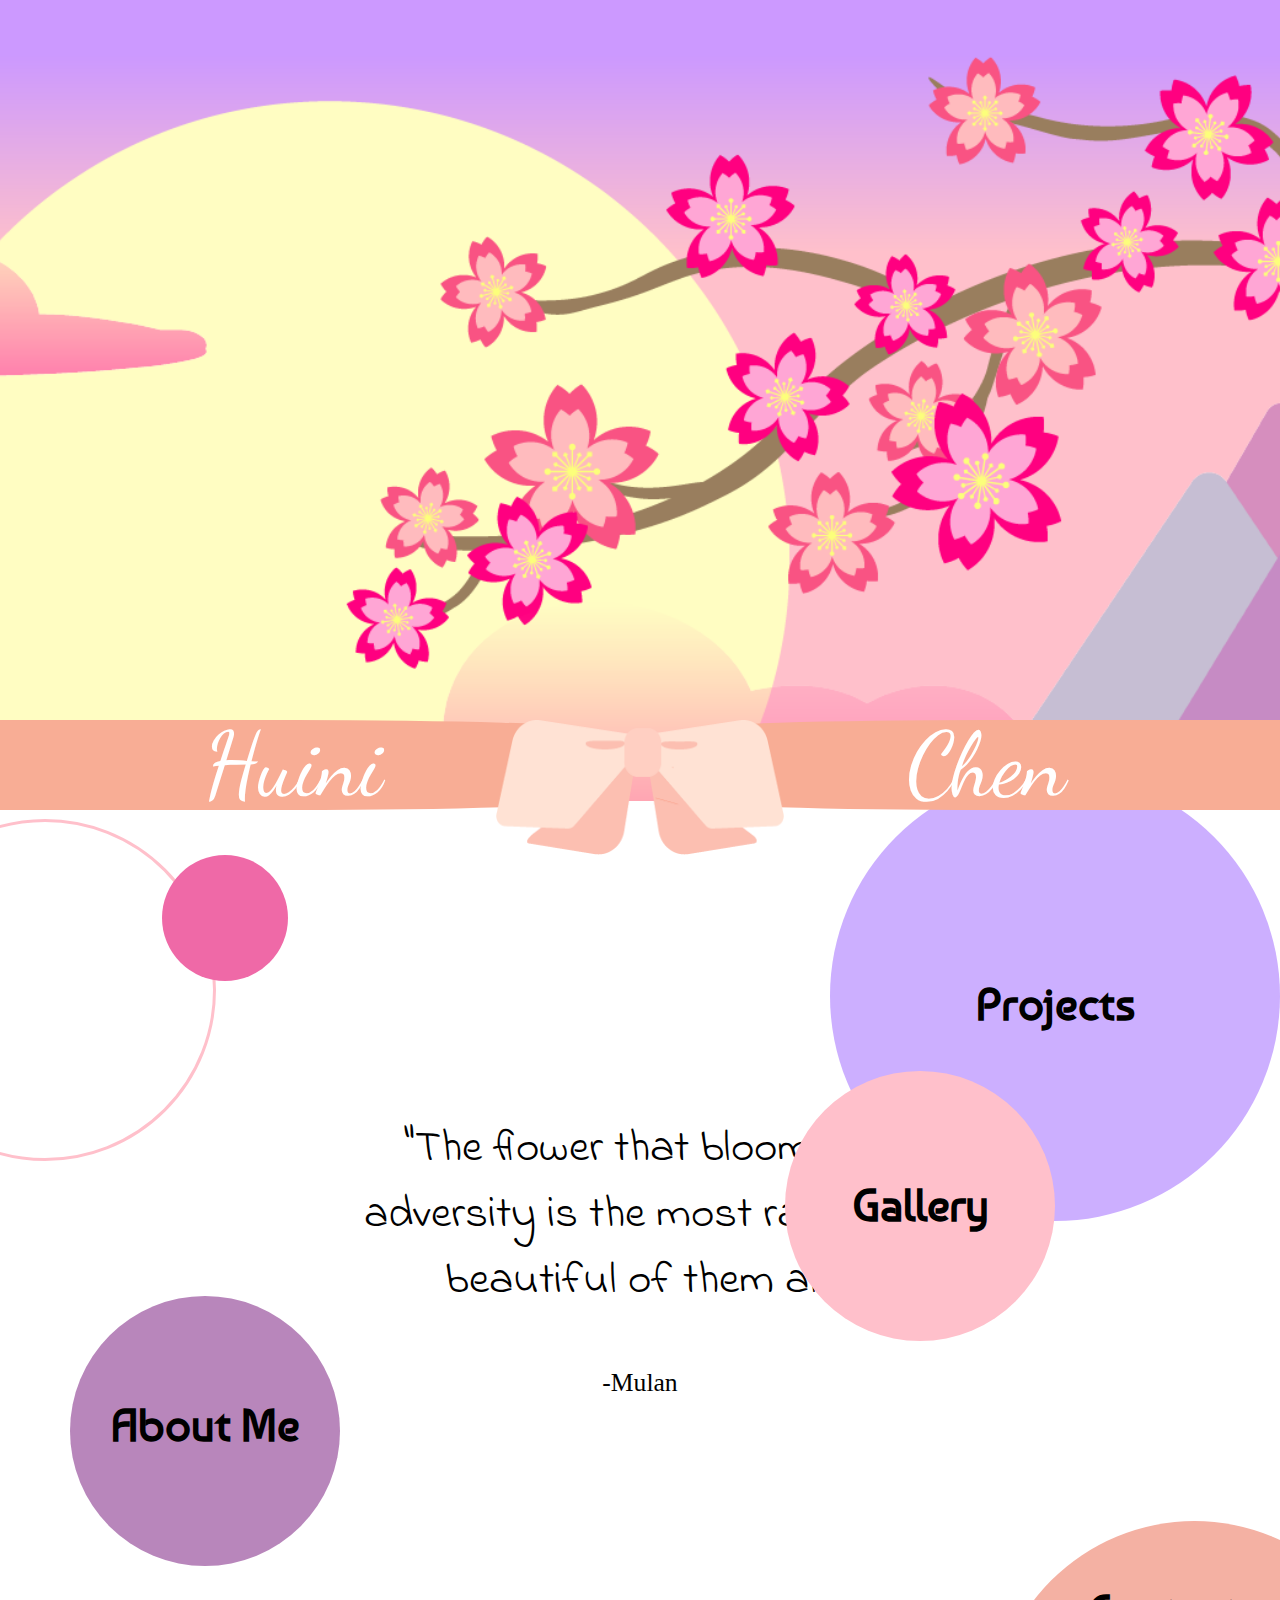
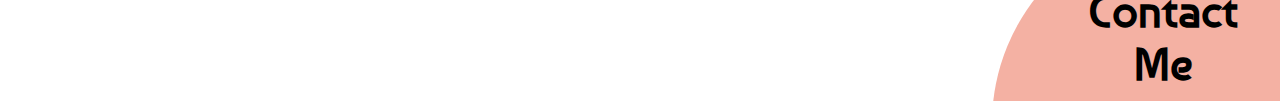
<file: index.html>
<!DOCTYPE html>
<html>
<head>
	<link rel="stylesheet" type="text/css" href="./style.css">
	<link rel="stylesheet" type="text/css" href="./projectcss.css">
	<link rel="stylesheet" type="text/css" href="./gallerycss.css">
	<title>Welcome!</title>

</head>
<body>

		<section id="home">
			<div class="banner"></div>
			<div class="container">
				<div class="line">Huini</div>
				<img class="bow" src="./bow.png"/>
				<div class="thing"></div>
				<div class="line right">Chen</div>
			</div>
			
			<div class="card">
				<div class="structure">
				<!-- 	<h1 id="title">Creating <span class="change">web apps</span></h1> -->
					<!-- <img src="./me.png" /> -->
					<div class="centerCircle">
						<p>"The flower that blooms in adversity 
					is the most rare and beautiful of them all"</p>
						<span>-Mulan</span>
					</div>
				</div>
				<div class="left-box">
					
					<img src="./me.png" class="hidden" />
					<div class="circle aboutme"><h1>About Me</h1>
						<p class="hidden info">My name is Huini Chen. <br>I’m a creator of web applications, <br> hairstyles, drawings, layouts, and much more. I’m enthusiastic about design and technology, which is why I’m currently focused on exploring the wonderful world of front end web development. The goal is to create effective solutions that look pretty! I also enjoy strolling through nature, playing video games and eating tasty food (especially bread).</p>
					</div>
					<div class="circle empty"></div>
					<div class="circle leftupsmall"></div>
				</div>

				<div class="right-box">
					
					<div class="circleleft projects"><h1>Projects</h1></div>
					<div class="circleleft gallery"><h1>Gallery</h1></div>
				</div>
				<div class="footer"> 
					<div class="circle contactme">
						<h1>Contact Me</h1>
						<div class="hidden">
							<a href="mailto:h445chen@edu.uwaterloo.ca" class="shrink"><img src="./email.png"></a>
							<a href="https://ca.linkedin.com/in/huini-chen" class="shrink">
								<img  src="./linkedin.png"></a>
							<a href="https://drive.google.com/file/d/1bUOoApOVNybdMBvuBuZQoNq_EWy59Bo6/view?usp=sharing"
							class="shrink"><img src="./resume.png"></a>

						</div>
					
					</div>
				</div>


			</div>



		</section>
		<section id="projects" class="hidden">
				<div class="header">
					<h1>Projects</h1>
						
					<div class="circle bubble"></div>
				</div>
			<div class="mainbox" >
				<div class="gridwrap">

						<div class="icon hope" alt="Hope.Chatbot logo"> </div>
						<h1>Hope.Chatbot
							<p>A chatbot that helps women find available shelters near them</p>
						</h1>						
						<div class="icon alph" alt="Alphenetics logo"> </div>
						<h1>
							Alphenetics
							<p>Web app that allows you to create custom pronunciations for names</p>
						</h1>

						<div class="icon grid" alt="GridSpace logo"> </div>
						<h1>
							GridSpace
							<p>Component based journal</p>
						</h1>
				</div>

				<div class="sidebox1">
						<div class ="circleleft"><h1 class="close">&times;</h1></div>

				</div>

			</div>
		</section>
		<section id="gallery" class="hidden">
			<div class="wrapper">
				<div class="header">
					<h1>Gallery</h1>
					<div class="circle bubble"></div>
			 	</div>
				<div class="main">
					<nav>
						<p class="active">Hair</p>
						<p>Sketches</p>
						<p>Misc</p>
					</nav>

					<div class="circlecontainer">
						<img class="smallcircle hiddenL">
						<img id="pic1" onclick="flip(-1,'left')" class="smallcircle left">
						<img id="pic2" class="smallcircle mid">
						<img id="pic3"onclick="flip(1,'right')" class="smallcircle right">
						<img class="smallcircle hiddenR">

					</div>
					<div class="circleExit"><h1 class="closeG">&times;</h1></div>

					<div class="description">
						<p>Collection of hair styles I've done on myself or on others.</p>

					</div>


				</div>
			</div>
		</section>


		<script src="https://ajax.googleapis.com/ajax/libs/jquery/3.3.1/jquery.min.js"></script>
		<script src="./meter.js" ></script>
		<script src="./project.js"></script>
		<script src="./gallery.js"></script>


</body>
</html>
</file>
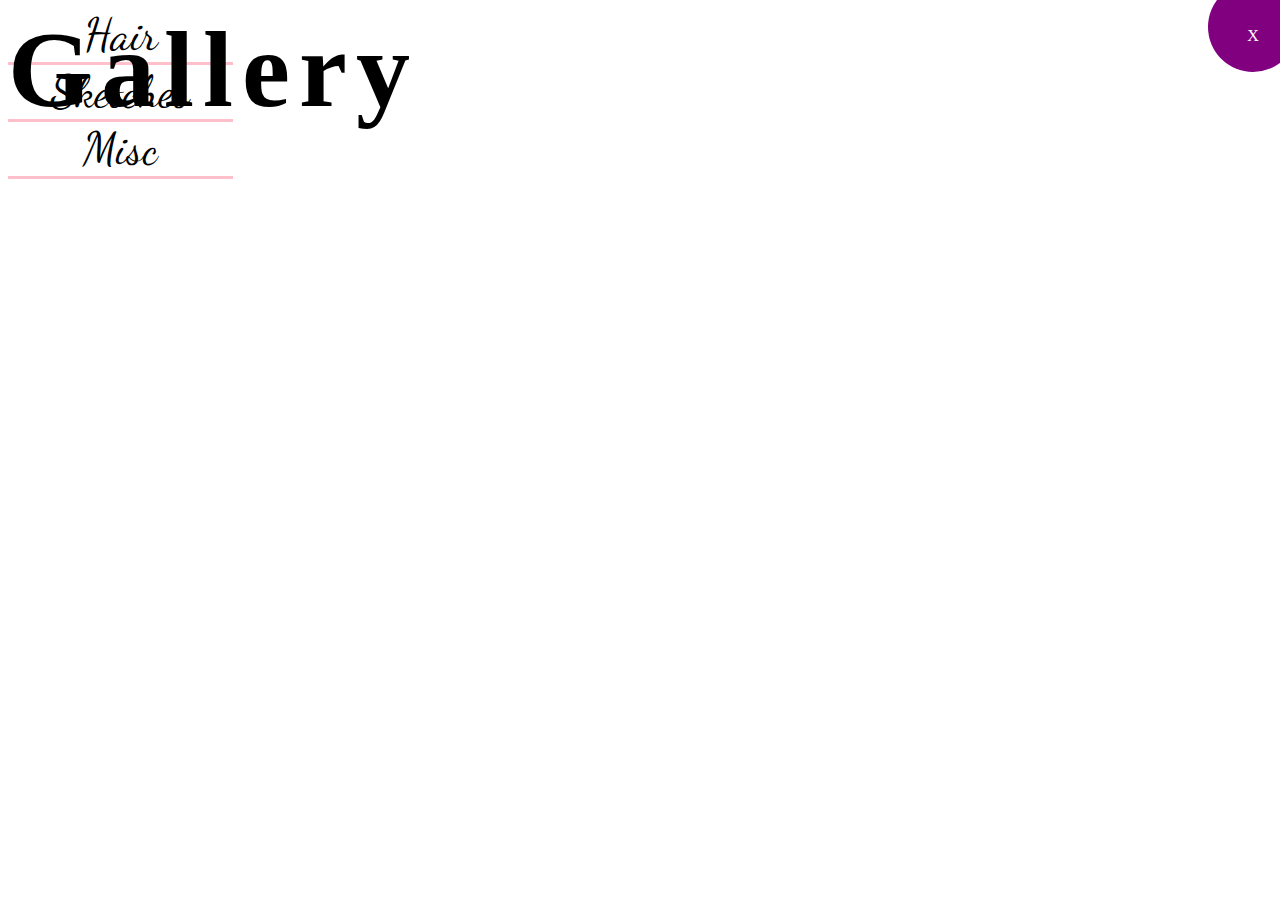
<file: gallery.html>
<!DOCTYPE html>
<html>
<head>
	<title>Gallery</title>
	<link rel="stylesheet" type="text/css" href="./gallerycss.css">

</head>
<body>
	<div class="wrapper">
		<div class="header">
			<h1>Gallery</h1>
			<div class="circle bubble"></div>
		</div>
		<div class="main">
			<nav>
				<p class="active">Hair</p>
				<p>Sketches</p>
				<p>Misc</p>
			</nav>

			<div class="circlecontainer">
				<div class="smallcircle hiddenL"></div>
				<div id="cat1" onclick="flip(-1,'left')" class="smallcircle left"></div>
				<div id="cat2" class="smallcircle mid"></div> 
				<div id="cat3"onclick="flip(1,'right')" class="smallcircle right"></div>
				<div class="smallcircle hiddenR"></div>

			</div>
			<div class="exit" style="position:absolute; top:-2vh; right:-2vh; background-color:purple;width:10vh; height:10vh; line-height:12vh;color:white; border-radius: 100%; text-align: center">X</div>


		</div>
	</div>
	<script src="https://ajax.googleapis.com/ajax/libs/jquery/3.3.1/jquery.min.js"></script>
	<script src="./gallery.js"></script>
</body>
</html>
</file>
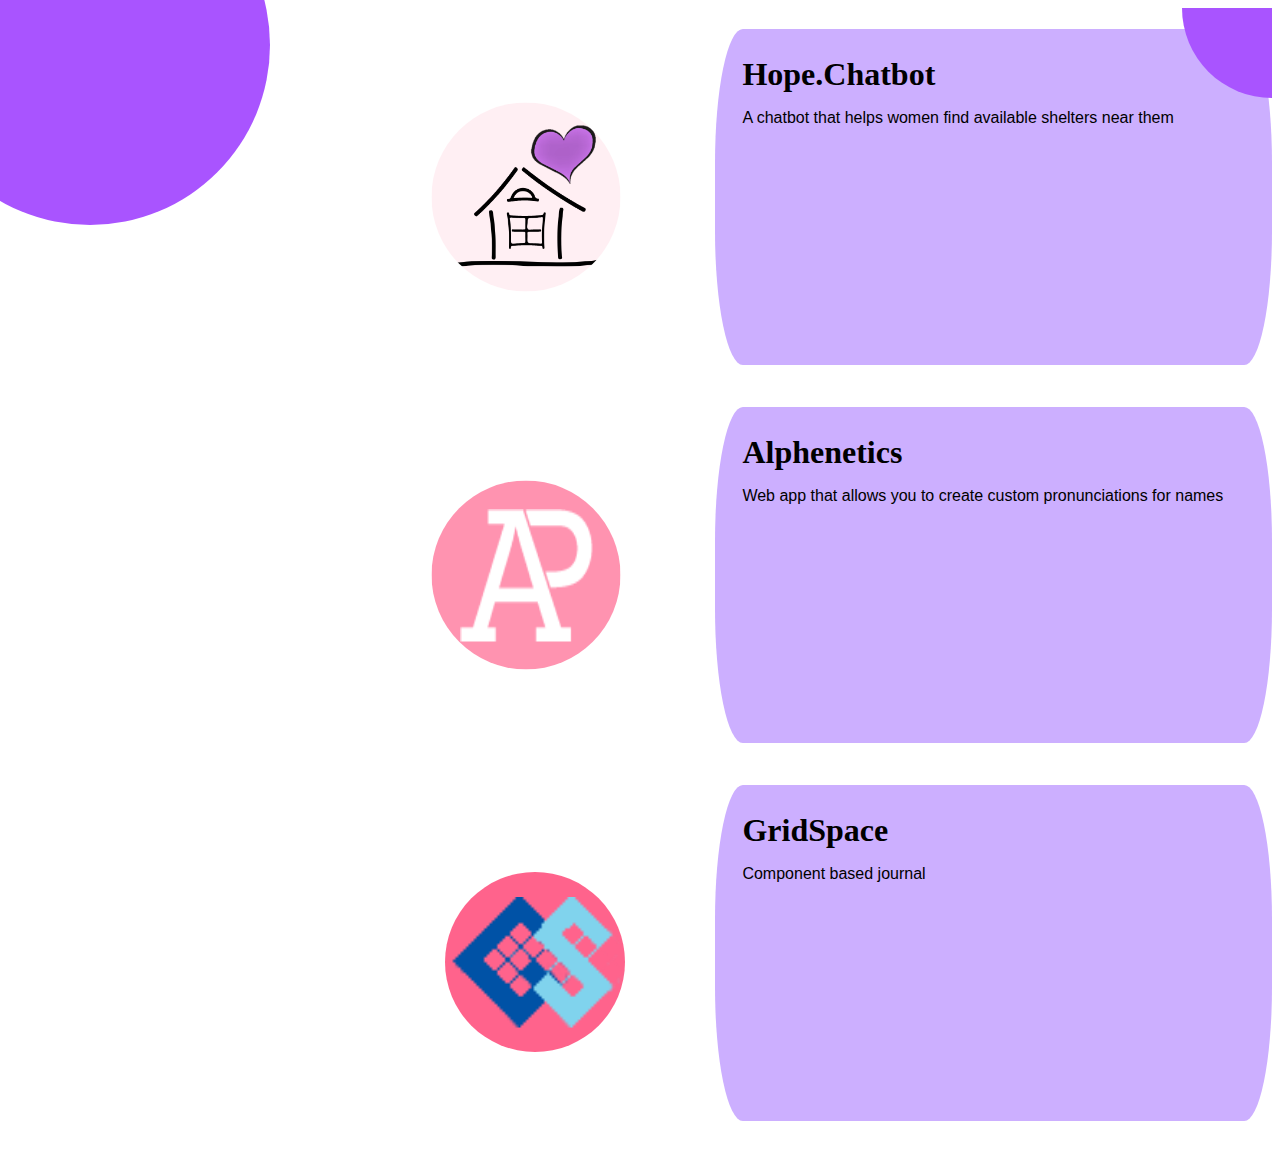
<file: projects.html>
<!DOCTYPE html>
<html>
<head>
	<title>Projects</title>
	<link rel="stylesheet" type="text/css" href="./projectcss.css">
</head>
<body>

	<div class="wrapper">
		<div class="header">
			<h1>Projects</h1>
				
			<div class="circle bubble"></div>
		</div>
		<div class="mainbox">
					<!-- <div class="backbubble"></div> -->
			<div class="gridwrap">

					<div class="icon hope" alt="Hope.chatbot logo"> </div>
					<h1>Hope.Chatbot
						<p>A chatbot that helps women find available shelters near them</p>
					</h1>	
					
				
					<div class="icon alph" alt="Alphenetics logo"> </div>
					<h1>
						Alphenetics
						<p>Web app that allows you to create custom pronunciations for names</p>
					</h1>
					

					<div class="icon grid" alt="GridSpace logo"> </div>
					<h1>
						GridSpace
						<p>Component based journal</p>
					</h1>
					
			</div>

			<div class="sidebox1">
					<div class ="circleleft"><h1>&times;</h1></div>

			</div>

		</div>


	</div>
	<script src="https://ajax.googleapis.com/ajax/libs/jquery/3.3.1/jquery.min.js"></script>
</body>
</html>
</file>
<file: style.css>
@import url('https://fonts.googleapis.com/css?family=Dancing+Script:700|Raleway');
@import url('https://fonts.googleapis.com/css?family=Baumans');
@import url('https://fonts.googleapis.com/css?family=Indie+Flower');


*{
  box-sizing: border-box;
}

html{
  height:100%;
}

body{
  margin:0;
  height:100%;
  
}

h1{
  font-family:Baumans, cursive;

}

p{
  font-family: Ralway, sans-serif;
  line-height: normal;
}


@media only screen and (min-width: 600px) and (max-width:1099px){
  .banner{
    height:90vh;
    width:100%;
    background-image: url("scene.png");
    background-attachment: fixed;
    background-position:center;
    background-repeat: no-repeat;
    background-size:cover;
  }

  .container{
    display:flex;
    height:10vh;
    margin-top:-10vh;
      background-color:transparent;
      
  }


  .line{
    flex-basis:2;
    width:70%;
    height:100%;
    background-color:#f8ad95;
      border-radius: 0 50% 50% 0/ 0 10% 10% 0;
      text-align: center;
      font-size: 10vh;
      color:white;
      font-family: 'Dancing Script', cursive;
      z-index:3;
      line-height:1em;

  }

  .right{
    border-radius:  50% 0 0 50%/ 10% 0 0 10%;
  }

  .bow{
    display:inline-block;
    position:absolute;
    z-index: 4;
    height:15vh;
    width:32vh;
    left:50%;
    margin-left:-16vh;
  }

  .thing{
    flex-basis:1;
    flex-shrink: 0;
    width:105px;
    background-color:transparent;
  }

  #home{
    overflow-y: hidden;
  }

  .info{
    font-size:1.2vh;
    line-height:2vh;
    padding-top:8%;
    padding-right:10%;
    padding-left:10%;
  }



  /* controls all the circles on the page*/
  .circle{
    --circle-color:pink;
    --bottom: 0px;
    --left: 70px;
    --height: 25vh;
    --width: 25vh;
    height:var(--height);
    width:var(--width);
    border-radius:100%/100%;
    position:absolute;
    bottom: var(--bottom);
    left: var(--left);
    background-color:var(--circle-color); 
  }

  .circleleft{
    --circle-color:pink;
    --top: -30px;
    --right: 0;
    --height: 35vh;
    --width: 35vh;
    height:var(--height);
    width:var(--width);
    top: var(--top);
    right: var(--right);
    background-color:var(--circle-color);
    border-radius:100%/100%;
    position:absolute;
    z-index:1;
    cursor: pointer;
  }

  .contactme{
    --height:45vh;
    --width:45vh;
    --circle-color:#f4b1a3;
    --left:none;
    --bottom: -25vh;
    right:-13vh;
    text-align:center;
    word-wrap: break-word;
    z-index:6;
    cursor: pointer;
  }

  .contactme h1{
    display:inline-block;
    width:50%;
    margin-top:7vh;
    margin-left:-7vh;
  }

  .projects{
    text-align: center;
    line-height: 30vh;
    --circle-color:#ccafff;
  }


  .gallery{
    text-align: center;
    line-height: 13vh;
    --height:20vh;
    --width:20vh;
    --top:20vh;
    --right:15vh;

  }



  .aboutme{
    cursor:pointer;
    text-align:center;
    line-height:17vh;
    --bottom: 5vh;
    --circle-color:#b886bb;
    z-index:5;
    transform-origin:bottom left;
  }


  .empty{
     --circle-color:transparent;
     border: 3px solid pink;
     --bottom:50vh;
     --left:-14vh;
     --height:38vh;
     --width:38vh;
  }

  .leftupsmall{
    --bottom:70vh;
    --left:18vh;
    --height:14vh;
    --width:14vh;
    --circle-color:#ef69a7;
  }


  /*center circle*/
  .centerCircle{
    height:80vh;
    width:80vh;
    font-size:1.6em;
    background:no-repeat center/100% url('https://res.cloudinary.com/ddiv3an4h/image/upload/v1535775134/backcircle.png');  
    margin-top:10vh;

  }



  /*------------------------*/

  /* --------------------- layout control on home page------------------*/
  #home{
    overflow: hidden;
  }

  .card{   
    position:relative;
    display:flex;
    flex-flow: row wrap;
    height:100vh;
    margin-top:-1vh;
    align-items: stretch;

  }

  .card > *{
     flex:1;  
  /*   color:red;*/
  /*   border:2px solid white;*/
   position:relative;
  }

  .card div h1{
    font-size:5vh;
  }

  .left-box{
    flex-basis:auto;
    order:1;
  }

  .structure{
    flex-grow:3;
    order:2;
    text-align:center;
    display:flex;
    justify-content: center;

   
  }

    .structure div p {
    display:inline-block;
    padding-top: 20vh;
    padding-left:5vh;
    padding-right:5vh;
    padding-bottom:1vh;
    font-size: 5vh;
    font-family: Indie Flower, 'cursive';
  }

  .left-box img{
    transform-style: preserve-3d;
    transform:scale(0.3); 
    position:absolute; 
    z-index:8;
    height:70vh;
    width:65vh;
  /*  top:-28%;
    top:-25vh;*/
    transform-origin:center bottom;
  }


  /*#title{
    margin-left:-120px;
    margin-top:30vh;
    font-size:10vh;
    z-index:2;
  }
  */

  .right-box{
    flex-basis: auto;
    order:3;
   
  }

  .footer{
    flex-basis:100%;
    order:4;
    height:10%;

  }

  .footerafter{
    width:110%;
    top:13%;
    padding-right:10%;
    padding-left:10%;
    border-radius:0%;
    cursor: auto;
  }


  /* --------------------------------------------------------------------*/

  /*-----------------------------------*/

  .hidden{
    display:none;
  }

  .fadeOut{
      opacity:0;
  }
  /* ----------------------------------- */



  .circle-ani{
    animation:enlarge 2s linear 0s;
  }

  .aboutme-ani{
      animation: aboutme 1s ease-in 0.5s forwards ;
  }

  .flip-in{
      animation:flip 0.6s ease-in 0s forwards;
  }

  .contactme-ani{
    animation:spread 1s ease-in-out 0.2s forwards;
  }

}



@media only screen and (min-width: 1100px) {
    .banner{
    height:90vh;
    width:100%;
    background-image: url("scene.png");
    background-attachment: fixed;
    background-position:center;
    background-repeat: no-repeat;
    background-size:cover;
  }

  .container{
    display:flex;
    margin-top:-10vh;
    height:10vh;
      background-color:transparent;
  }


  .line{
    flex-basis:2;
    width:70%;
    height:100%;
    background-color:#f8ad95;
      border-radius: 0 50% 50% 0/ 0 10% 10% 0;
      text-align: center;
      font-size: 10vh;
      color:white;
      font-family: 'Dancing Script', cursive;
      z-index:3;
      line-height:1em;

  }

  .right{
    border-radius:  50% 0 0 50%/ 10% 0 0 10%;
  }

  .bow{
    display:inline-block;
    position:absolute;
    z-index: 4;
    height:15vh;
    width:32vh;
    left:50%;
    margin-left:-16vh;
  }

  .thing{
    flex-basis:1;
    flex-shrink: 0;
    width:105px;
    background-color:transparent;
  }

  #home{
    overflow-y: hidden;
  }

  .info{
    font-size:1.2vh;
    line-height:2vh;
    padding-top:8%;
    padding-right:10%;
    padding-left:10%;
  }



  /* controls all the circles on the page*/
  .circle{
    --circle-color:pink;
    --bottom: 0px;
    --left: 70px;
    --height: 30vh;
    --width: 30vh;
    height:var(--height);
    width:var(--width);
    border-radius:100%/100%;
    position:absolute;
    bottom: var(--bottom);
    left: var(--left);
    background-color:var(--circle-color); 
  }

  .circleleft{
    --circle-color:pink;
    --top: -30px;
    --right: 0;
    --height: 50vh;
    --width: 50vh;
    height:var(--height);
    width:var(--width);
    top: var(--top);
    right: var(--right);
    background-color:var(--circle-color);
    border-radius:100%/100%;
    position:absolute;
    z-index:1;
    cursor: pointer;
  }

  .contactme{
    --height:45vh;
    --width:45vh;
    --circle-color:#f4b1a3;
    --left:none;
    --bottom: -25vh;
    right:-13vh;
    text-align:center;
    word-wrap: break-word;
    z-index:6;
    cursor: pointer;
  }

  .contactme h1{
    display:inline-block;
    width:50%;
    margin-top:7vh;
    margin-left:-7vh;
  }

  .projects{
    text-align: center;
    line-height: 45vh;
    --circle-color:#ccafff;
  }


  .gallery{
    text-align: center;
    line-height: 23vh;
    --height:30vh;
    --width:30vh;
    --top:30vh;
    --right:25vh;

  }



  .aboutme{
    cursor:pointer;
    text-align:center;
    line-height:22vh;
    --bottom: 5vh;
    --circle-color:#b886bb;
    z-index:5;
    transform-origin:bottom left;
  }


  .empty{
     --circle-color:transparent;
     border: 3px solid pink;
     --bottom:50vh;
     --left:-14vh;
     --height:38vh;
     --width:38vh;
  }

  .leftupsmall{
    --bottom:70vh;
    --left:18vh;
    --height:14vh;
    --width:14vh;
    --circle-color:#ef69a7;
  }


  /*center circle*/
  .centerCircle{
    height:80vh;
    width:80vh;
    border-radius:100%;
    font-size:1.6em;
    background:no-repeat center/100% url('https://res.cloudinary.com/ddiv3an4h/image/upload/v1535775134/backcircle.png');  
    margin-top:10vh;

  }



  /*------------------------*/

  /* --------------------- layout control on home page------------------*/
  #home{
    overflow: hidden;
  }

  .card{
    background-color: white;    
    position:relative;
    display:flex;
    flex-flow: row wrap;
    height:100vh;
    margin-top:-1vh;
    align-items: stretch;

  }

  .card > *{
     flex:1;  
  /*   color:red;*/
  /*   border:2px solid white;*/
   position:relative;
  }

  .card div h1{
    font-size:5vh;
  }

  .left-box{
    flex-basis:auto;
    order:1;
  }

  .structure{
    flex-grow:3;
    order:2;
    text-align:center;
    display:flex;
    justify-content: center;

   
  }

  .structure div p {
    display:inline-block;
    padding-top: 20vh;
    padding-left:5vh;
    padding-right:5vh;
    padding-bottom:1vh;
    font-size: 5vh;
    font-family: Indie Flower, 'cursive';
  }

  .left-box img{
    transform-style: preserve-3d;
    transform:scale(0.3); 
    position:absolute; 
    z-index:8;
    height:70vh;
    width:65vh;
  /*  top:-28%;
    top:-25vh;*/
    transform-origin:center bottom;
  }


  /*#title{
    margin-left:-120px;
    margin-top:30vh;
    font-size:10vh;
    z-index:2;
  }
  */

  .right-box{
    flex-basis: auto;
    order:3;
   
  }

  .footer{
    flex-basis:100%;
    order:4;
    height:10%;

  }

  .footerafter{
    width:110%;
    top:13%;
    padding-right:10%;
    padding-left:10%;
    border-radius:0%;
    cursor: auto;
  }


  /* --------------------------------------------------------------------*/

  /*-----------------------------------*/

  .hidden{
    display:none;
  }

  .fadeOut{
      opacity:0;
  }
  /* ----------------------------------- */



  .circle-ani{
    animation:enlarge 2s linear 0s;
  }

  .aboutme-ani{
      animation: aboutme 1s ease-in 0.5s forwards ;
  }

  .flip-in{
      animation:flip 0.6s ease-in 0s forwards;
  }

  .contactme-ani{
    animation:spread 1s ease-in-out 0.2s forwards;
  }


}








@keyframes enlarge{
  0%{
    transform:scale(1);
    color:var(--circle-color);
    user-select: none;
    cursor:auto;
  }
  100%{
    transform:scale(21);
    color:var(--circle-color);
    user-select: none;
    cursor:auto;
  }
}

@keyframes rotate{
  0%{
    transform:rotate(0deg);
  }
  100%{
    transform: rotate(360deg);
  }
}

@keyframes aboutme{
  0%{
    color:#b886bb;
  }
  100%{
    transform: translateX(-5px) translateY(100px) scale(2);
    color:black;
  }
}


@keyframes flip{
  0%{transform:rotateX(-90deg) scale(0.3);
    opacity:1;
    }
  50%{transform:rotateX(60deg) scale(0.3);
    opacity:1;
  }
  100%{
    transform:rotateX(0deg) scale(0.3);
    opacity:1;
  }
}

@keyframes spread{
  0%{
    transform: scaleX(0.5);
  }100%{
    transform:scaleX(70) translateY(25%);
  }
}
</file>
<file: projectcss.css>
@import url('https://fonts.googleapis.com/css?family=Baumans');

#projects{
	position:fixed;
	top:0
	left:0;
	height:100%;
	width:100%;
 overflow-x: hidden;
}

h1 p{
	font-weight: normal;
	font-size:0.5em;
	font-family:Arial;
}



.wrapper{
	display:flex;
	height:100%;
}

.wrapper > *{
/*	border: 6px solid black;*/
	position:relative;
}


.header .circle{
  --circle-color:pink;
  --bottom: 0px;
  --left: -10vh;
  --height: 30vh;
  --width: 30vh;
  height:var(--height);
  width:var(--width);
  border-radius:100%/100%;
  position:absolute;
  bottom: var(--bottom);
  left: var(--left);
  background-color:var(--circle-color); 
}


.sidebox1 .circleleft{
  --circle-color:#a954ff;
  --top: -10vh;
  --right: -10vh;
  --height: 20vh;
  --width: 20vh;
  height:var(--height);
  width:var(--width);
  top: var(--top);
  right: var(--right);
  background-color:var(--circle-color);
  border-radius:100%;
  position:absolute;
  z-index:1;
  animation:none;
}

/*--------------------------------------*/

.header .bubble{
	--circle-color:#a954ff;
	--bottom:none;
	top:-15vh;
	height:40vh;
	width:40vh;
	z-index:1;
	position:fixed;

}


#projects .header h1{
	font-size:15vh;
	letter-spacing:1vh;
	margin-left:10vh;
	z-index:2;
	transform:rotate(90deg);
	transform-origin:top left 0;
	float:left;
	position:fixed;
	left:10vh;
}

.mainbox{
	flex-basis:100%;
	align-items:stretch;
	display:flex;
	margin-left:25vh;
	overflow:hidden;
}

.gridwrap{
	display: grid;
	grid-template-columns:2fr 3fr;
	grid-template-rows:1fr 1fr 1fr;
/*	border:6px solid black;*/
	border-radius:100%/100%;
	width:100%;
	max-width:80vw;


}

.gridwrap .icon{
	justify-self:end;
}
.gridwrap h1{
	background-color:#ccafff;
	border-radius:5%/40%;
	padding-top:3vh;
	padding-left:3vh;
}


.close{
	line-height: 20vh;
 	padding-left:5vh;
	font-size:5vh;
}


/*-----------------------------*/


/*Icons*/
.icon{
	border-radius:100%/100%;
	height:40vh;
	width:40vh;
	padding:1vh;
	transform:scale(0.5);
	margin-left:-3vh;
	float:left;
	background-repeat:no-repeat;
	background-position:center;
	align-self:end;
}

.hope{
	background-image:url("./hopeicon.png");
	background-color:#ffeff3;
	background-size:80% 80%;
}

.alph{
	background-image:url("./alphicon.PNG");
	background-color:#ff93b0;
	background-size:70% 70%;
}

.grid{
	background-image:url("./logo.png");
	background-color:#ff638c;
	background-size:contain;
	padding:0;
}
/*-------------------------------------*/
</file>
<file: gallerycss.css>
@import url('https://fonts.googleapis.com/css?family=Dancing+Script:700|Raleway');
@import url('https://fonts.googleapis.com/css?family=Baumans');

#gallery{
	position:fixed;
	top:0
	left:0;
	height:100%;
	width:100%;
 	overflow: hidden;
}


#gallery .wrapper .header .circle{
  --circle-color:pink;
  --bottom: 0px;
  --left: -10vh;
  --height: 30vh;
  --width: 30vh;
  height:var(--height);
  width:var(--width);
  border-radius:100%/100%;
  position:absolute;
  bottom: var(--bottom);
  left: var(--left);
  background-color:var(--circle-color); 
}

#gallery .wrapper .header .bubble{
	--bottom:none;
	top:-15vh;
	height:40vh;
	width:40vh;
	z-index:1;
	position:fixed;

}

@media only screen and (min-width: 600px) and (max-width:1399px){

	.header h1{
		font-size:12vh;
		letter-spacing:1vh;
		z-index:2;
		float:left;
		position:fixed;
		margin:0;
	}

	#gallery .wrapper{
		flex-direction:column;
	}

	.main{
		height:100%;
		width:100%;
		display:flex;
	}
	nav{
		/*background-color:red;*/
		width:10%;
		display:flex;
		flex-direction:column;
		margin-right:25vh;

		justify-content: center;
			}
	nav p{
		font-size:5vh;
		font-family:Dancing Script, 'cursive';
	/*	background-color:#FF96A7;*/
		border-bottom: solid pink 3px;
		width:25vh;
		text-align: center;
		margin:0;
		cursor:pointer;

	}

	.circlecontainer{

		height:100%;
		width:100%;
		display:flex;
		flex-direction:column;
		align-items:center;
		justify-content: center;
		order:2;
		position:relative;
		overflow-x:hidden;

	}

	.circlecontainer .left{
		order:1;
	}

	.mid{	
		order:2;
		background-color:pink;
	}

	.circlecontainer .right{
		order:3;
	}

	.smallcircle{
		height:100%;
		width:100%;
		background-color:pink;
		border-radius:8%/40%;
		margin:1vh;
	}



	.text{
		text-align: center;
	}

	.circleExit{
		position:absolute; 
		top: -10vh;
	 	right: -10vh;
	  	height: 20vh;
	  	width: 20vh;
		background-color:#FF4A7C;
		line-height:12vh;
		color:white; 
		border-radius: 100%; 
		cursor:pointer;
	}

	.description{
		display:none;
	}

	.hiddenR{
		order:4; 
		margin:auto;
		height:10%;
		width:100%;
		background-color:pink;
	}

	.hiddenL{
		order:0;
		margin:auto;
		height:10%;
		width:100%;
		background-color: pink;
	}

	.animate{
		animation: moveLeft 2s ease-in 0.2s;
		animation-fill-mode:forwards;
	}

	.animate2{
		animation:moveLeftBig 2s ease-in 0.2s;
			animation-fill-mode:forwards;
	}

	.animate3{
		animation:moveLeftSmall 1s ease-in 0.2s;
			animation-fill-mode:forwards;
	}

	.animate4{
		animation:moveLeftHidden 1s ease-out 1.53s;
			animation-fill-mode:forwards;
	}

	.animateR{
		animation: moveRight 2s ease-in 0.2s;
		animation-fill-mode:forwards;
	}

	.animate2R{
		animation:moveRightBig 2s ease-in 0.2s;
			animation-fill-mode:forwards;
	}

	.animate3R{
		animation:moveRightSmall 1s ease-in 0.2s;
			animation-fill-mode:forwards;
	}

	.animate4R{
		animation:moveRightHidden 1s ease-out 1.53s;
			animation-fill-mode:forwards;
	}

	.moveOn{
		animation:downDisappear 2.1s linear 0s;
	}
	@keyframes moveLeft{
		0%{transform:scale(1);}
		50%{transform: translateX(-26vh) scale(0.5);}
		100%{transform:translateX(-47vh) scale(0.5);}
	}

	@keyframes moveLeftBig{
			0%{transform:scale(1);}
			50%{transform:scale(2);}
			100%{transform:translateX(-47.1vh) scale(2);}
	}

	@keyframes moveLeftSmall{
			0%{opacity:1;}
			100%{transform:translateX(-45vh);
				opacity:0;
			}
	}

	@keyframes moveLeftHidden{
		0%{opacity:0;}
		100%{opacity:1;
			transform:translateX(-45vh);}
	}

	@keyframes moveRight{
		0%{transform:scale(1);}
		50%{transform: translateX(26vh) scale(0.5);}
		100%{transform:translateX(47vh) scale(0.5);}
	}

	@keyframes moveRightBig{
			0%{transform:scale(1);}
			50%{transform:scale(2);}
			100%{transform:translateX(47vh) scale(2);}
	}

	@keyframes moveRightSmall{
			0%{opacity:1;}
			100%{transform:translateX(45vh);
				opacity:0;
			}
	}

	@keyframes moveRightHidden{
		0%{opacity:0;}
		100%{opacity:1;
			transform:translateX(45vh);}
	}

	@keyframes downDisappear{
		0%{opacity:1;}
		20%{opacity:0;
			transform: translateY(100px);}
		90%{opacity:0;
			transform:translateY(100px);}
		100%{opacity:1;
			transform: translateY(0px);}
	}

}

@media only screen and (min-width: 1400px) {
	.header h1{
		font-size:15vh;
		letter-spacing:1vh;
		margin-left:10vh;
		z-index:2;
		transform:rotate(90deg);
		transform-origin:top left 0;
		float:left;
		position:fixed;
		left:10vh;
	}
	/*----------- not imported stuff here-----*/


	nav{
		/*background-color:red;*/
		width:90%;
		align-self:center;
		display:flex;
		justify-content: space-around;
	}

	nav p{
		font-size:5vh;
		font-family:Dancing Script, 'cursive';
		margin-bottom:2vh;
		background-color:#FF96A7;
		border-radius:100%;
		width:25vh;
		height:25vh;
		text-align: center;

		line-height: 35vh;
		margin-top:-13.5vh;
		cursor:pointer;
	}

	nav p:hover{
		background-color: rgba(255,159,183, 0.9);
	}
	.main{
		height:100%;
		width:100%;
		margin-left:25vh;
		display:flex;
		align-items:center;
		flex-direction: column;
	}


	.circlecontainer{
		display:flex;
		height:100%;
		width:100%;
		align-items:center;
		justify-content: center;
		order:2;
		position:relative;
		overflow:hidden;

	}

	.smallcircle{
		height:auto;
		width:30vh;
		background-color:pink;
		border-radius:8%/40%;
		margin:1vh;
	}


	.left{
		order:1;
	}

	.mid{
		height:auto;
		width:60vh;
		order:2;
		background-color:pink;
	}

	.right{
		order:3;
	}





	.text{
		text-align: center;
	}

	.circleExit{
		position:absolute; 
		top: -10vh;
	 	right: -10vh;
	  	height: 20vh;
	  	width: 20vh;
		background-color:#FF4A7C;
		line-height:12vh;
		color:white; 
		border-radius: 100%; 
		cursor:pointer;
	}

	.closeG{
		line-height: 20vh;
	 	padding-left:5vh;
	 	font-size: 5vh;
	}

	.active{
		background-color: #FF7383;
	}

	.animate{
		animation: moveLeft 2s ease-in 0.2s;
		animation-fill-mode:forwards;
	}

	.animate2{
		animation:moveLeftBig 2s ease-in 0.2s;
			animation-fill-mode:forwards;
	}

	.animate3{
		animation:moveLeftSmall 1s ease-in 0.2s;
			animation-fill-mode:forwards;
	}

	.animate4{
		animation:moveLeftHidden 1s ease-out 1.53s;
			animation-fill-mode:forwards;
	}

	.animateR{
		animation: moveRight 2s ease-in 0.2s;
		animation-fill-mode:forwards;
	}

	.animate2R{
		animation:moveRightBig 2s ease-in 0.2s;
			animation-fill-mode:forwards;
	}

	.animate3R{
		animation:moveRightSmall 1s ease-in 0.2s;
			animation-fill-mode:forwards;
	}

	.animate4R{
		animation:moveRightHidden 1s ease-out 1.53s;
			animation-fill-mode:forwards;
	}

	.moveOn{
		animation:downDisappear 2.1s linear 0s;
	}
	@keyframes moveLeft{
		0%{transform:scale(1);}
		50%{transform: translateX(-26vh) scale(0.5);}
		100%{transform:translateX(-47vh) scale(0.5);}
	}

	@keyframes moveLeftBig{
			0%{transform:scale(1);}
			50%{transform:scale(2);}
			100%{transform:translateX(-47.1vh) scale(2);}
	}

	@keyframes moveLeftSmall{
			0%{opacity:1;}
			100%{transform:translateX(-45vh);
				opacity:0;
			}
	}

	@keyframes moveLeftHidden{
		0%{opacity:0;}
		100%{opacity:1;
			transform:translateX(-45vh);}
	}

	@keyframes moveRight{
		0%{transform:scale(1);}
		50%{transform: translateX(26vh) scale(0.5);}
		100%{transform:translateX(47vh) scale(0.5);}
	}

	@keyframes moveRightBig{
			0%{transform:scale(1);}
			50%{transform:scale(2);}
			100%{transform:translateX(47vh) scale(2);}
	}

	@keyframes moveRightSmall{
			0%{opacity:1;}
			100%{transform:translateX(45vh);
				opacity:0;
			}
	}

	@keyframes moveRightHidden{
		0%{opacity:0;}
		100%{opacity:1;
			transform:translateX(45vh);}
	}

	@keyframes downDisappear{
		0%{opacity:1;}
		20%{opacity:0;
			transform: translateY(100px);}
		90%{opacity:0;
			transform:translateY(100px);}
		100%{opacity:1;
			transform: translateY(0px);}
	}

	.hide{
		display:none;	
	}

	.hiddenR{
		order:4;
		display:none;
		position:absolute;
		margin:auto;
		margin-left:92vh;
		background-color:pink;
	}

	.hiddenL{
		order:0;
		display:none;
		position:absolute;
		margin:auto;
		margin-left:-92vh;
		background-color: pink;
	}

	.description{
		order:2;
		border-radius:5%/40%;
		background-color:pink;
		margin-bottom:5vh;
		padding:5vh;
		font-family: Ralway, sans-serif;
	  	line-height: normal;
	}
}
</file>
